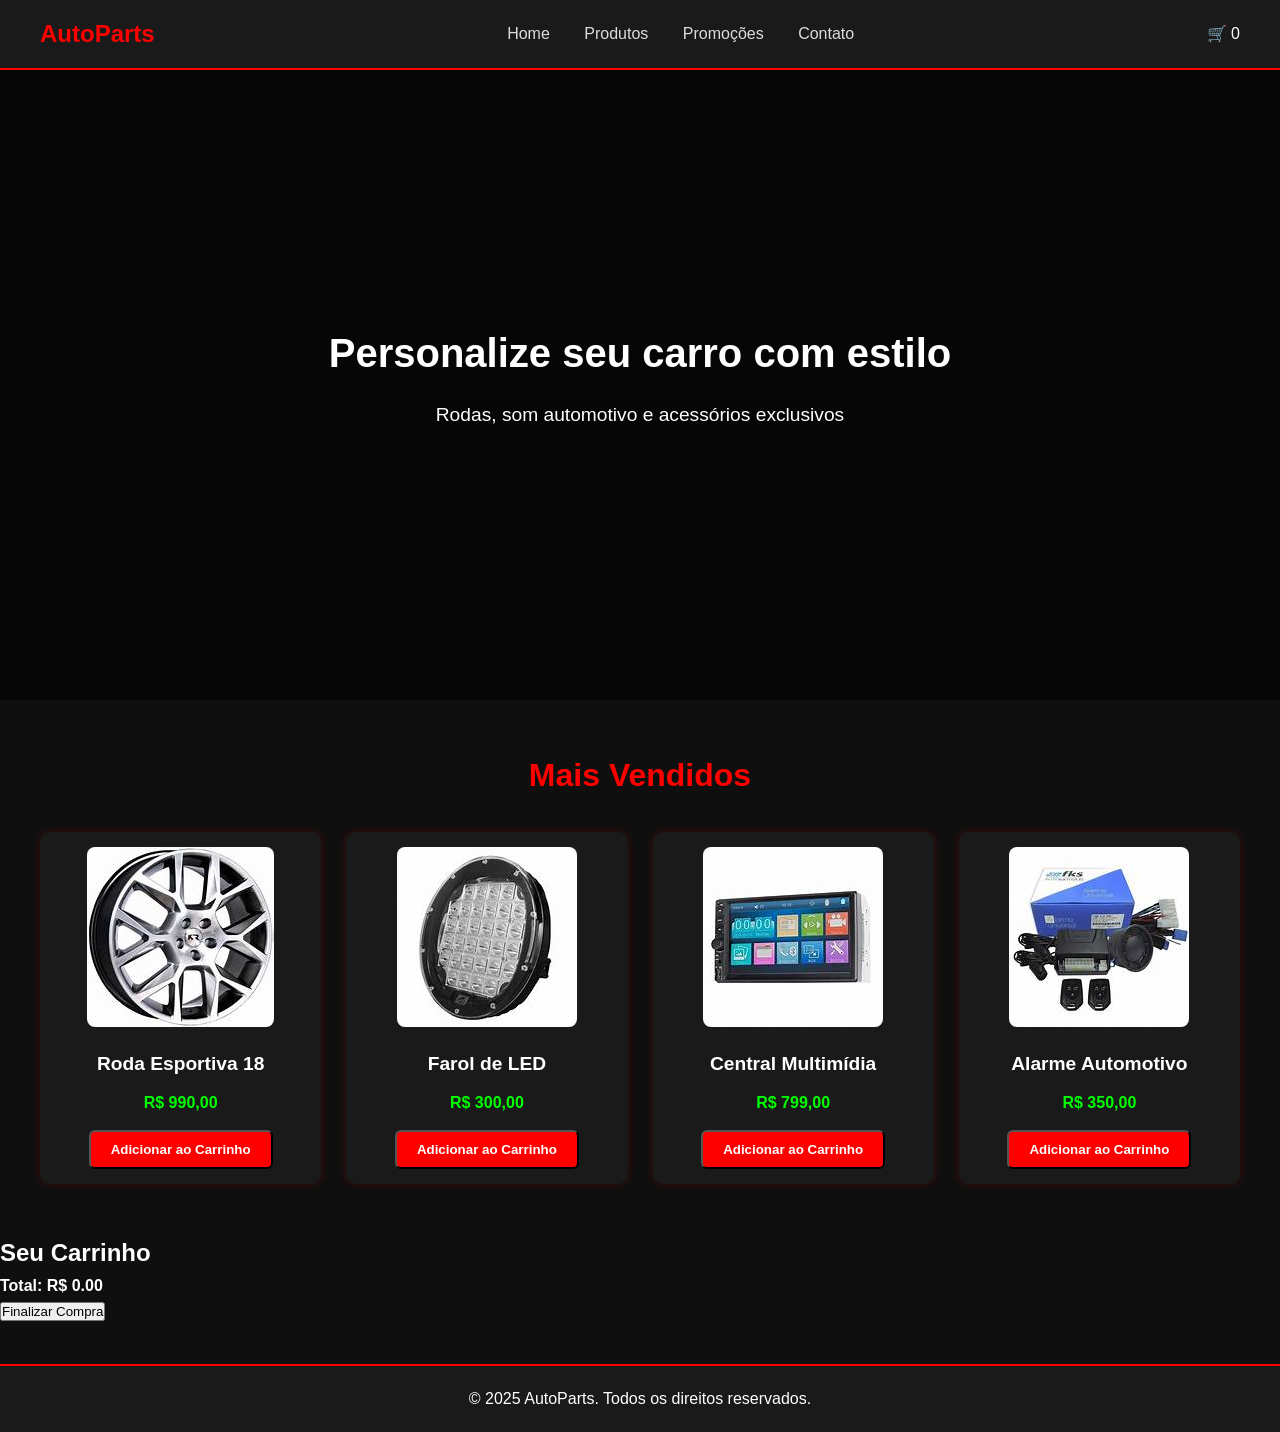
<file: index.html>
<!DOCTYPE html>
<html lang="pt-BR">
<head>
  <meta charset="UTF-8">
  <meta name="viewport" content="width=device-width, initial-scale=1.0">
  <title>Página Inicial</title>
  <link rel="stylesheet" href="menu/estilos/style.css">
  <link rel="shortcut icon" href="menu/imagens/favicon.ico" type="image/x-icon">
</head>
<body>
  <!-- Header -->
  <header class="header">
    <div class="logo">AutoParts</div>
    <nav class="nav">
      <a href="index.html">Home</a>
      <a href="menu/produtos.html">Produtos</a>
      <a href="menu/promoções.html">Promoções</a>
      <a href="menu/contato.html">Contato</a>
    </nav>
    <div class="cart">
      🛒 <span id="cart-count">0</span>
    </div>
  </header>

  <!-- Banner -->
  <section class="banner">
    <h1>Personalize seu carro com estilo</h1>
    <p>Rodas, som automotivo e acessórios exclusivos</p>
  </section>

  <!-- Produtos -->
  <section class="produtos">
    <h2>Mais Vendidos</h2>
    <div class="grid">

    <div class="card" data-name="Roda Esportiva">
        <img src="menu/imagens/Roda Esportiva 18.jpeg">
        <h3>Roda Esportiva 18</h3>
        <p class="preco">R$ 990,00</p>
        <button  class="btn" onclick="addToCart('Roda Esportiva 18', 990)">
          Adicionar ao Carrinho
        </button>
      </div>

    <div class="card" data-name="farol led">
      <img src="menu/imagens/Farol de LED.jpeg" alt="Farol de LED">
      <h3>Farol de LED</h3>
      <p class="preco">R$ 300,00</p>
      <button  class="btn" onclick="addToCart('Farol de LED', 300)">
          Adicionar ao Carrinho
      </button>
    </div>

    <div class="card" data-name="central multimídia">
      <img src="menu/imagens/Central Multimídia.jpeg" alt="Central Multimídia">
      <h3>Central Multimídia</h3>
      <p class="preco">R$ 799,00</p>
      <button  class="btn" onclick="addToCart('Central Multimídia', 799)">
          Adicionar ao Carrinho
      </button>
    </div>

    <div class="card" data-name="alarme automotivo">
      <img src="menu/imagens/Alarme Automotivo.jpeg" alt="Alarme Automotivo">
      <h3>Alarme Automotivo</h3>
      <p class="preco">R$ 350,00</p>
      <button  class="btn" onclick="addToCart('Alarme Automotivo', 350)">
          Adicionar ao Carrinho
      </button>
    </div>
  </section>

  <section class="carrinho">
      <h2>Seu Carrinho</h2>
      <ul id="cart-items"></ul>
      <p><strong>Total: R$ <span id="cart-total">0.00</span></strong></p>
  </section>

  <section class="carrinho">
    <ul id="cart-items"></ul>
    <button id="finalizarCompraBtn">Finalizar Compra</button>
  </section>

    <footer class="footer">
    <p>© 2025 AutoParts. Todos os direitos reservados.</p>
  </footer>

  <script src="script-inicio.js"></script>

</body>
</html>
</file>
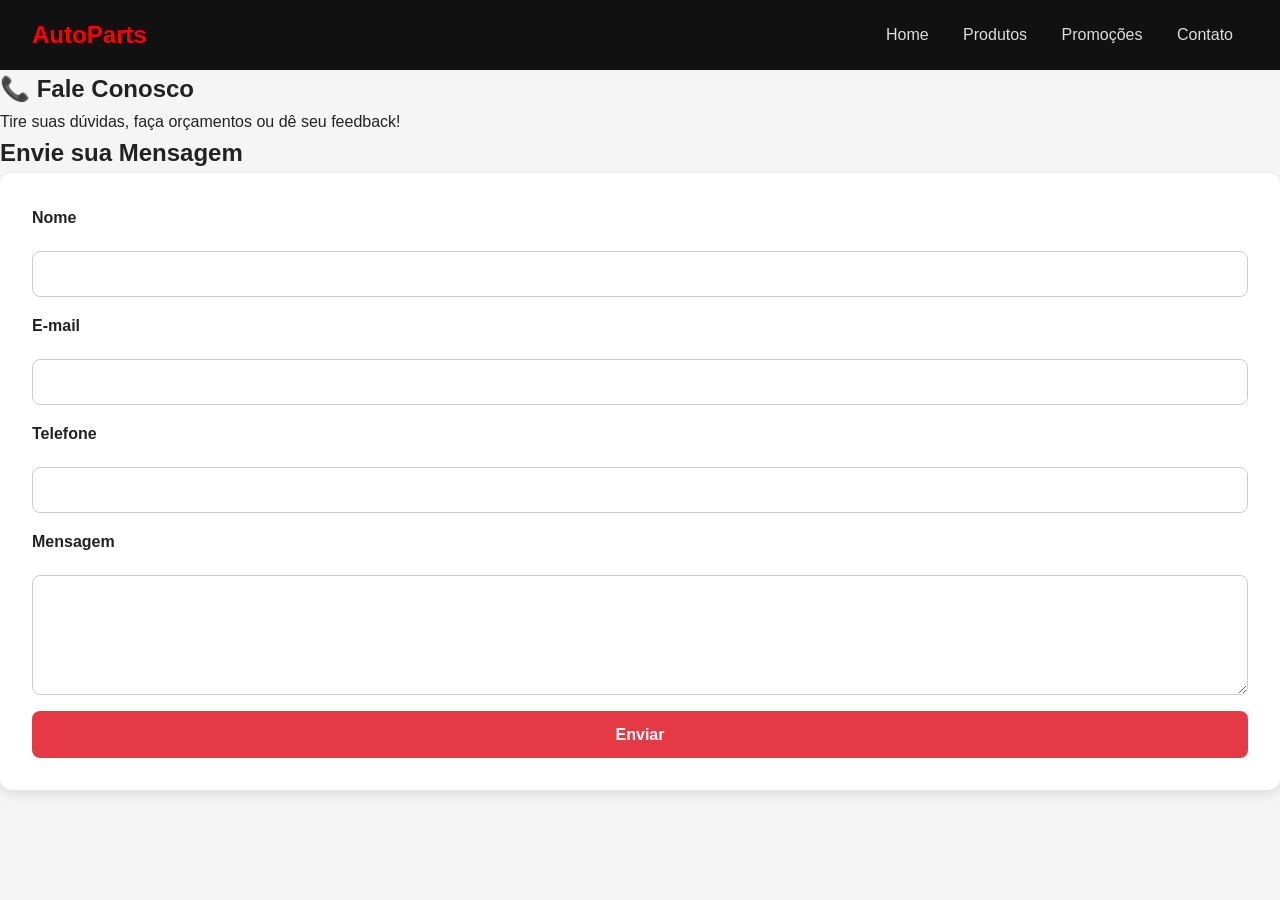
<file: loja/contato.html>
<!DOCTYPE html>
<html lang="pt-BR">
<head>
  <meta charset="UTF-8">
  <meta name="viewport" content="width=device-width, initial-scale=1.0">
  <title>Contato - AutoParts</title>
  <link rel="stylesheet" href="estilos/cont-style.css">
  <link rel="shortcut icon" href="imagens/favicon.ico" type="image/x-icon">
</head>
<body>
  <!-- Header -->
  <header class="header">
    <div class="logo">AutoParts</div>
    <nav class="nav">
      <a href="index.html">Home</a>
      <a href="promoções.html">Produtos</a>
      <a href="promoções.html">Promoções</a>
      <a href="contato.html" class="active">Contato</a>
    </nav>
  </header>

  <!-- Banner -->
  <section class="contact-banner">
    <h1>📞 Fale Conosco</h1>
    <p>Tire suas dúvidas, faça orçamentos ou dê seu feedback!</p>
  </section>

  <!-- Conteúdo principal -->
  <main class="contact-container">
    <!-- Formulário -->
    <section class="contact-form">
      <h2>Envie sua Mensagem</h2>
      <form action="#" method="post">
        <label for="nome">Nome</label>
        <input type="text" id="nome" name="nome" required>

        <label for="email">E-mail</label>
        <input type="email" id="email" name="email" required>

        <label for="telefone">Telefone</label>
        <input type="tel" id="telefone" name="telefone">

        <label for="mensagem">Mensagem</label>
        <textarea id="mensagem" name="mensagem" rows="5" required></textarea>

        <button type="submit" class="btn">Enviar</button>
      </form>
    </section>
  </main>
</body>
</html>
</file>
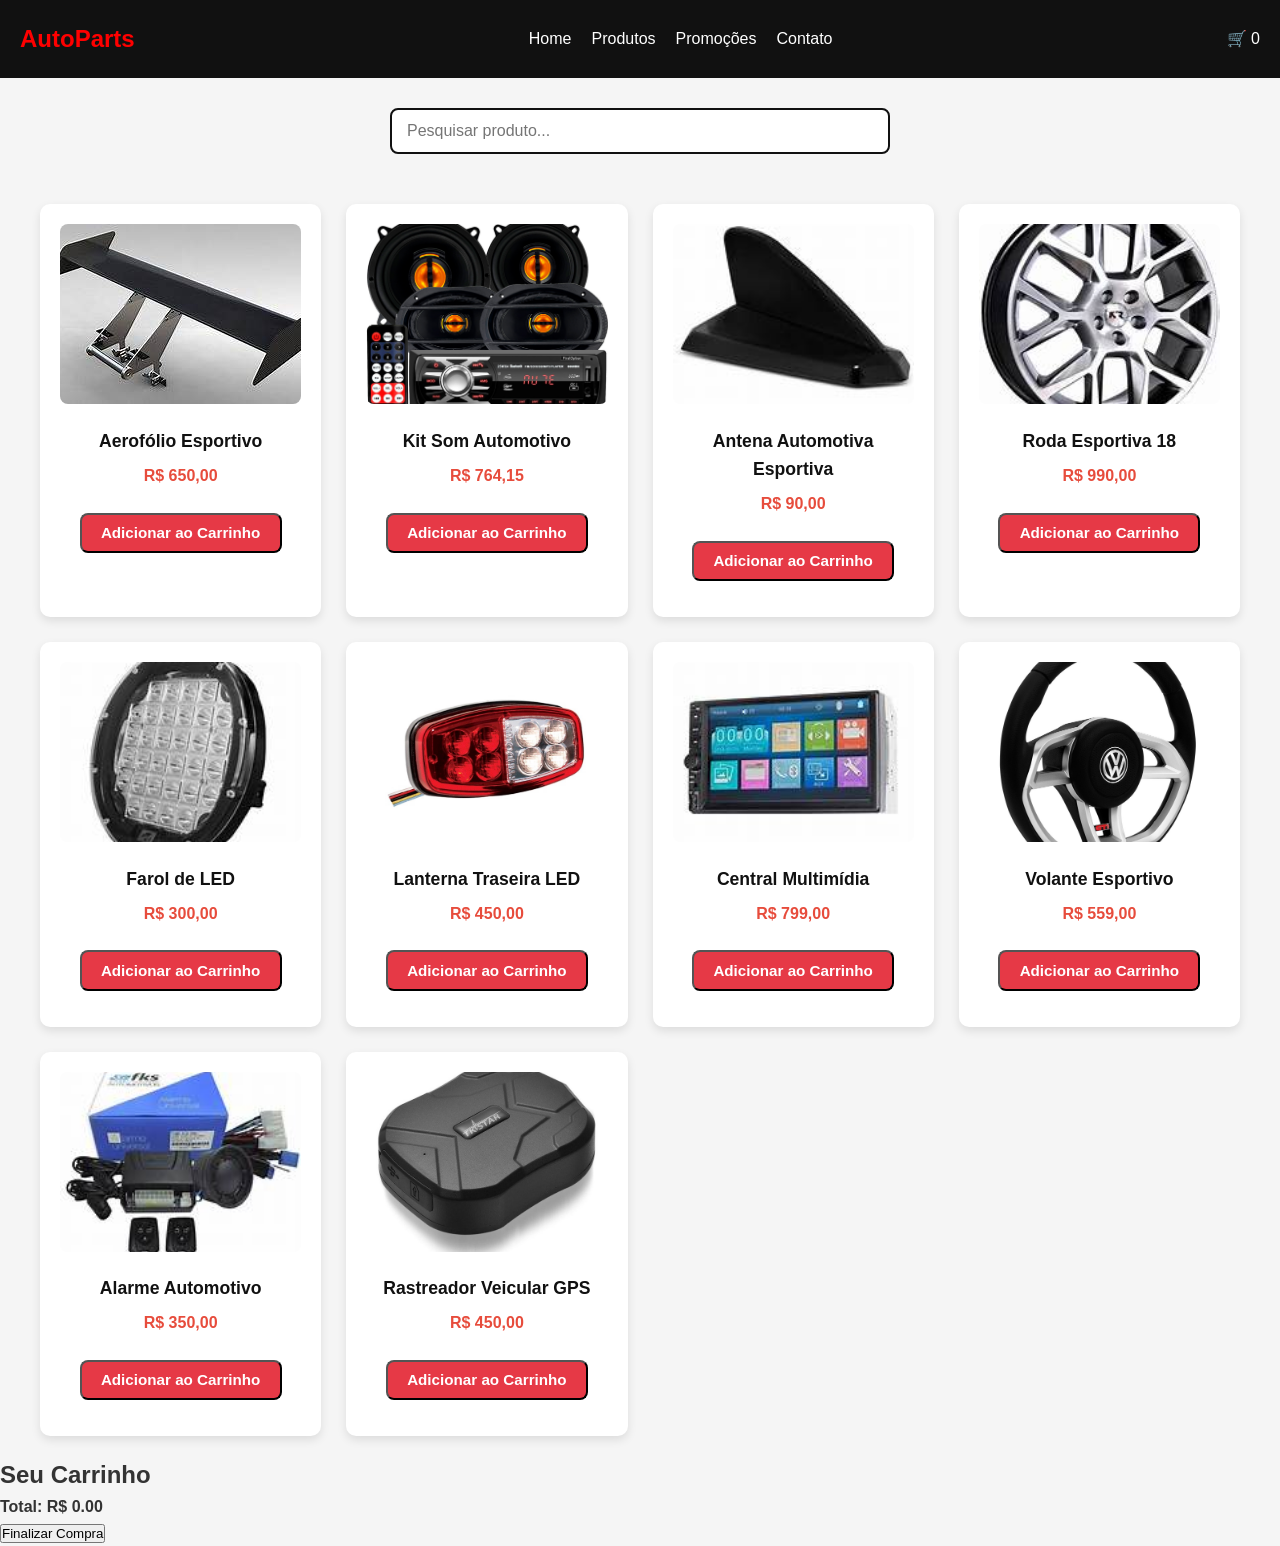
<file: loja/produtos.html>
<!DOCTYPE html>
<html lang="pt-BR">
<head>
  <meta charset="UTF-8">
  <meta name="viewport" content="width=device-width, initial-scale=1.0">
  <title>Promoções - AutoParts</title>
  <link rel="stylesheet" href="estilos/prod-style.css">
  <link rel="shortcut icon" href="imagens/favicon.ico" type="image/x-icon">
</head>
<body>
  <!-- Header -->
  <header class="header">
    <div class="logo">AutoParts</div>
    <nav class="nav">
      <ul>
          <li><a href="index.html">Home</a></li>
          <li><a href="produtos.html">Produtos</a></li>
          <li><a href="promoções.html" class="active">Promoções</a></li>
          <li><a href="contato.html">Contato</a></li>
      </ul>
    </nav>
    <div class="cart">
      🛒 <span id="cart-count">0</span>
    </div>
  </header>

  <!-- ===== BARRA DE PESQUISA ===== -->
  <section class="search-bar">
    <input type="text" id="searchInput" placeholder="Pesquisar produto...">
  </section>

  <!-- ===== PRODUTOS ===== -->
  <section class="produtos">
    <!-- Categoria: Acessórios Externos -->
    <div class="card" data-name="aerofólio esportivo">
      <img src="imagens/aerofolico esportivo.jpeg" alt="Aerofólio Esportivo">
      <h3>Aerofólio Esportivo</h3>
      <p class="preco">R$ 650,00</p>
      <button  class="btn" onclick="addToCart('Aerofólio Esportivo', 650)">
          Adicionar ao Carrinho
    </div>

    <div class="card" data-name="Som Automotivo">
        <img src="imagens/kit de som automatico.jpeg">
        <h3>Kit Som Automotivo</h3>
        <p class="preco">R$ 764,15</p>
        <button  class="btn" onclick="addToCart('Kit Som Automotivo', 764)">
          Adicionar ao Carrinho
        </button>
      </div>

    <div class="card" data-name="antena esportiva">
      <img src="imagens/Antena Automotiva Esportiva.jpeg" alt="Antena Esportiva">
      <h3>Antena Automotiva Esportiva</h3>
      <p class="preco">R$ 90,00</p>
      <button  class="btn" onclick="addToCart('Antena Automotiva Esportiva', 90)">
          Adicionar ao Carrinho
      </button>
    </div>

    <div class="card" data-name="Roda Esportiva">
        <img src="imagens/Roda Esportiva 18.jpeg">
        <h3>Roda Esportiva 18</h3>
        <p class="preco">R$ 990,00</p>
        <button  class="btn" onclick="addToCart('Roda Esportiva 18', 990)">
          Adicionar ao Carrinho
        </button>
      </div>

    <!-- Categoria: Iluminação -->
    <div class="card" data-name="farol led">
      <img src="imagens/Farol de LED.jpeg" alt="Farol de LED">
      <h3>Farol de LED</h3>
      <p class="preco">R$ 300,00</p>
      <button  class="btn" onclick="addToCart('Farol de LED', 300)">
          Adicionar ao Carrinho
      </button>
    </div>

    <div class="card" data-name="lanterna traseira led">
      <img src="imagens/Lanterna Traseira LED.jpg" alt="Lanterna Traseira LED">
      <h3>Lanterna Traseira LED</h3>
      <p class="preco">R$ 450,00</p>
      <button  class="btn" onclick="addToCart('Lanterna Traseira LED', 450)">
          Adicionar ao Carrinho
      </button>
    </div>

    <!-- Categoria: Som & Multimídia -->
    <div class="card" data-name="central multimídia">
      <img src="imagens/Central Multimídia.jpeg" alt="Central Multimídia">
      <h3>Central Multimídia</h3>
      <p class="preco">R$ 799,00</p>
      <button  class="btn" onclick="addToCart('Central Multimídia', 799)">
          Adicionar ao Carrinho
      </button>
    </div>

    <div class="card" data-name="Volante Esportivo">
        <img src="imagens/Volante Esportivo.jpg">
        <h3>Volante Esportivo</h3>
         <p class="preco">R$ 559,00</p>
        <button  class="btn" onclick="addToCart('Volante Esportivo', 559)">
          Adicionar ao Carrinho
        </button>
      </div>

    <!-- Categoria: Segurança -->
    <div class="card" data-name="alarme automotivo">
      <img src="imagens/Alarme Automotivo.jpeg" alt="Alarme Automotivo">
      <h3>Alarme Automotivo</h3>
      <p class="preco">R$ 350,00</p>
      <button  class="btn" onclick="addToCart('Alarme Automotivo', 350)">
          Adicionar ao Carrinho
      </button>
    </div>

    <div class="card" data-name="rastreador gps">
      <img src="imagens/Rastreador Veicular GPS.jpg" alt="Rastreador GPS">
      <h3>Rastreador Veicular GPS</h3>
      <p class="preco">R$ 450,00</p>
      <button  class="btn" onclick="addToCart('Rastreador Veicular GPS', 450)">
          Adicionar ao Carrinho
      </button>
    </div>
  </section>

   <section class="carrinho">
      <h2>Seu Carrinho</h2>
      <ul id="cart-items"></ul>
      <p><strong>Total: R$ <span id="cart-total">0.00</span></strong></p>
  </section>

  <section class="carrinho">
    <ul id="cart-items"></ul>
    <button id="finalizarCompraBtn">Finalizar Compra</button>
  </section>

  <!-- ===== SCRIPT DE PESQUISA ===== -->
  
  <script src="script-prod.js"></script>
</body>
</html>
</file>
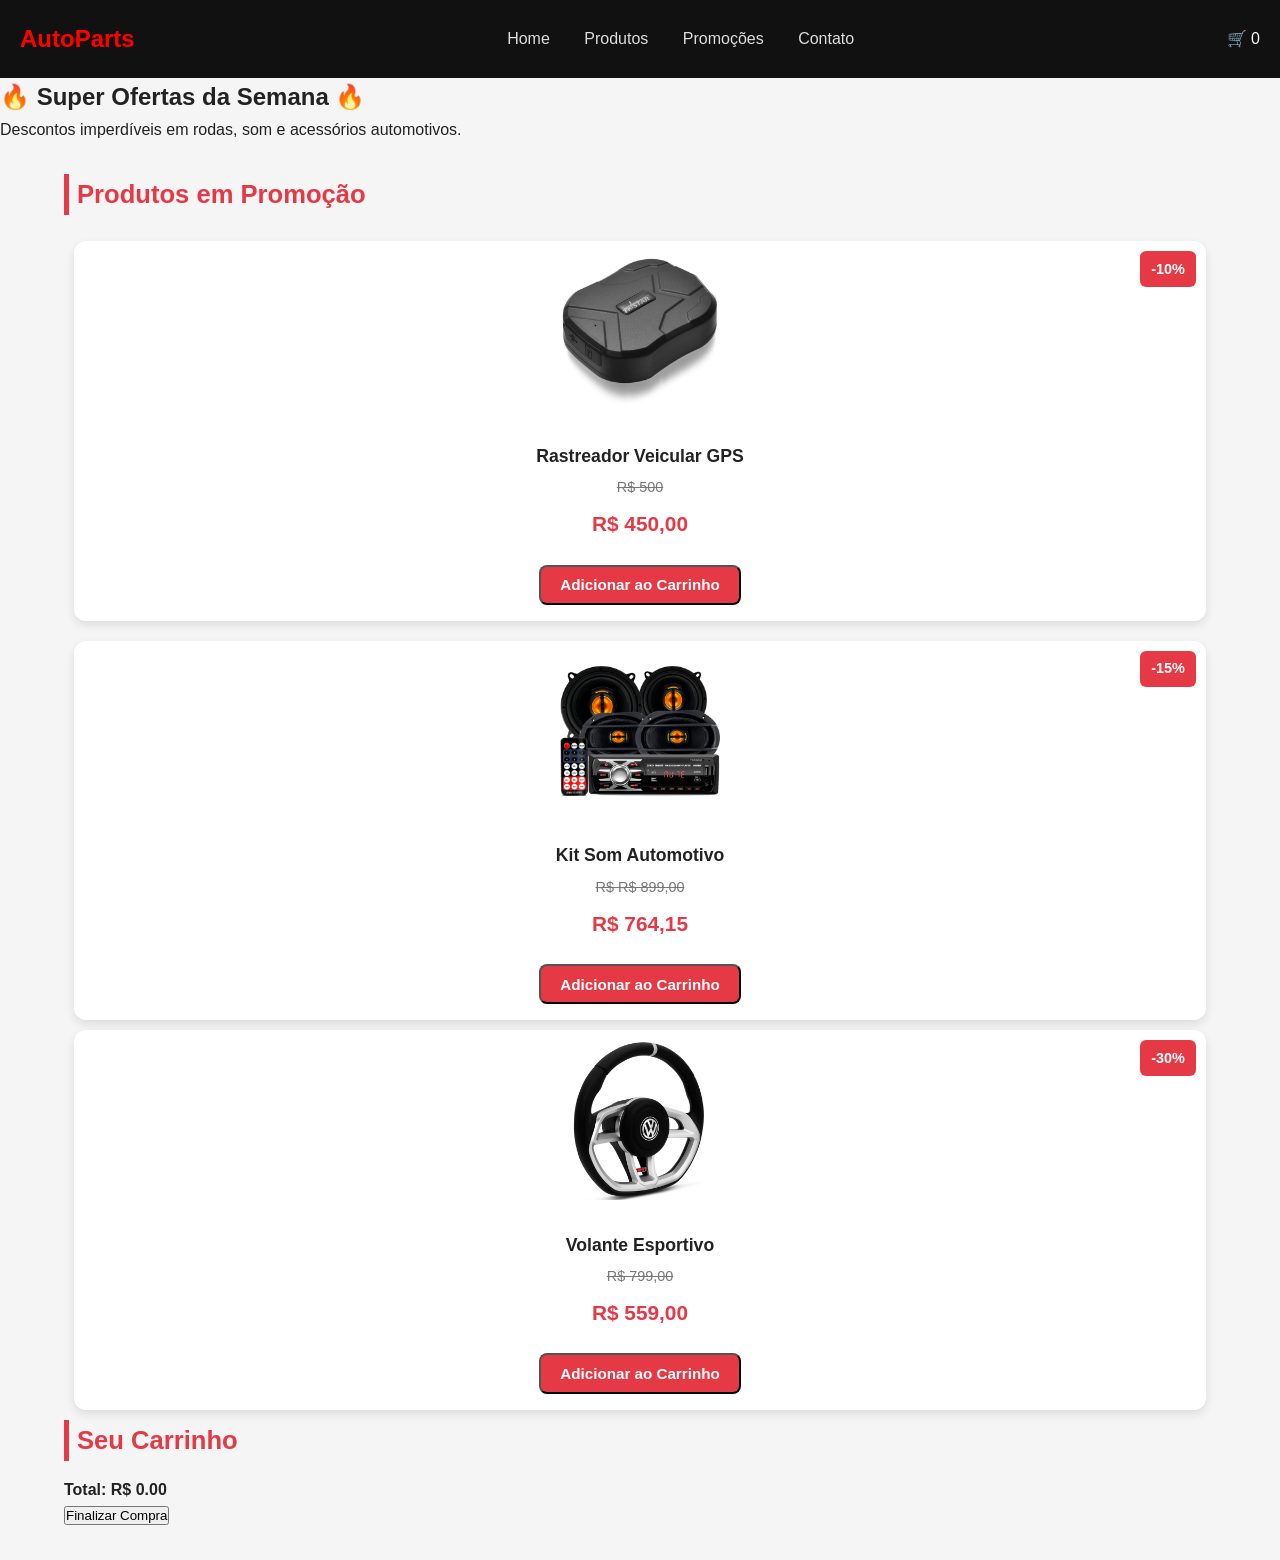
<file: loja/promoções.html>
<!DOCTYPE html>
<html lang="pt-BR">
<head>
  <meta charset="UTF-8">
  <meta name="viewport" content="width=device-width, initial-scale=1.0">
  <title>Promoções - AutoParts</title>
  <link rel="stylesheet" href="estilos/promo-style.css">
  <link rel="shortcut icon" href="imagens/favicon.ico" type="image/x-icon">
</head>
<body>
  <!-- Header -->
  <header class="header">
    <div class="logo">AutoParts</div>
    <nav class="nav">
        <a href="index.html">Home</a>
        <a href="produtos.html">Produtos</a>
        <a href="promoções.html" class="active">Promoções</a>
        <a href="contato.html">Contato</a>
    </nav>
     <div class="cart">
      🛒 <span id="cart-count">0</span>
    </div>
  </header>

  <!-- Banner de Promoções -->
  <section class="promo-banner">
    <h1>🔥 Super Ofertas da Semana 🔥</h1>
    <p>Descontos imperdíveis em rodas, som e acessórios automotivos.</p>
  </section>

  <!-- Lista de Promoções -->
  <main class="promocoes">
    <h2>Produtos em Promoção</h2>
    <div class="grid">

      <div class="card" data-name="rastreador gps">
         <span class="desconto">-10%</span>
      <img src="imagens/Rastreador Veicular GPS.jpg" alt="Rastreador GPS">
      <h3>Rastreador Veicular GPS</h3>
      <p class="preco-antigo">R$ 500</p>
      <p class="preco">R$ 450,00</p>
      <button  class="btn" onclick="addToCart('Rastreador Veicular GPS', 450)">
          Adicionar ao Carrinho
      </button>
    </div>
      </div>

      <div class="card">
        <span class="desconto">-15%</span>
        <img src="imagens/kit de som automatico.jpeg" alt="Kit Som Automotivo">
        <h3>Kit Som Automotivo</h3>
        <p class="preco-antigo">R$ R$ 899,00</p>
        <p class="preco">R$ 764,15</p>
        <button  class="btn" onclick="addToCart('Kit Som Automotivo', 764,15)">
          Adicionar ao Carrinho
        </button>
      </div>

      <div class="card">
        <span class="desconto">-30%</span>
        <img src="imagens/Volante Esportivo.jpg">
        <h3>Volante Esportivo</h3>
        <p class="preco-antigo">R$ 799,00</p>
        <p class="preco">R$ 559,00</p>
        <button  class="btn" onclick="addToCart('Volante Esportivo', 559)">
          Adicionar ao Carrinho
        </button>
      </div>
    </div>
    <section class="carrinho">
      <h2>Seu Carrinho</h2>
      <ul id="cart-items"></ul>
      <p><strong>Total: R$ <span id="cart-total">0.00</span></strong></p>
  </section>

  <section class="carrinho">
    <ul id="cart-items"></ul>
    <button id="finalizarCompraBtn">Finalizar Compra</button>
  </section>
  </main>

    <script src="script-promo.js"></script>
</body>
</html>
</file>
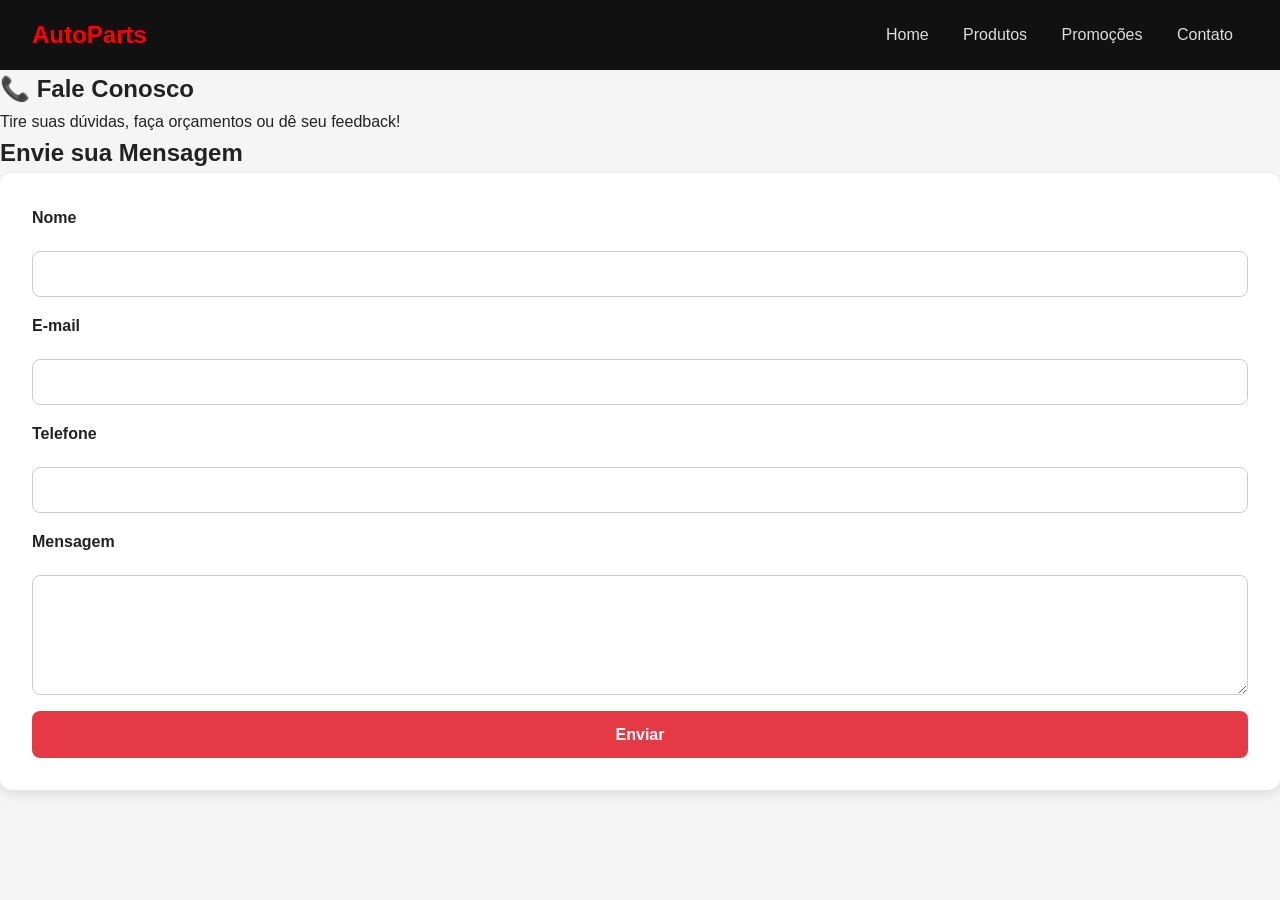
<file: menu/contato.html>
<!DOCTYPE html>
<html lang="pt-BR">
<head>
  <meta charset="UTF-8">
  <meta name="viewport" content="width=device-width, initial-scale=1.0">
  <title>Contato - AutoParts</title>
  <link rel="stylesheet" href="estilos/cont-style.css">
  <link rel="shortcut icon" href="imagens/favicon.ico" type="image/x-icon">
</head>
<body>
  <!-- Header -->
  <header class="header">
    <div class="logo">AutoParts</div>
    <nav class="nav">
      <a href="../index.html">Home</a>
      <a href="produtos.html">Produtos</a>
      <a href="promoções.html">Promoções</a>
      <a href="contato.html" class="active">Contato</a>
    </nav>
  </header>

  <!-- Banner -->
  <section class="contact-banner">
    <h1>📞 Fale Conosco</h1>
    <p>Tire suas dúvidas, faça orçamentos ou dê seu feedback!</p>
  </section>

  <!-- Conteúdo principal -->
  <main class="contact-container">
    <!-- Formulário -->
    <section class="contact-form">
      <h2>Envie sua Mensagem</h2>
      <form action="#" method="post">
        <label for="nome">Nome</label>
        <input type="text" id="nome" name="nome" required>

        <label for="email">E-mail</label>
        <input type="email" id="email" name="email" required>

        <label for="telefone">Telefone</label>
        <input type="tel" id="telefone" name="telefone">

        <label for="mensagem">Mensagem</label>
        <textarea id="mensagem" name="mensagem" rows="5" required></textarea>

        <button type="submit" class="btn">Enviar</button>
      </form>
    </section>
  </main>
</body>
</html>
</file>
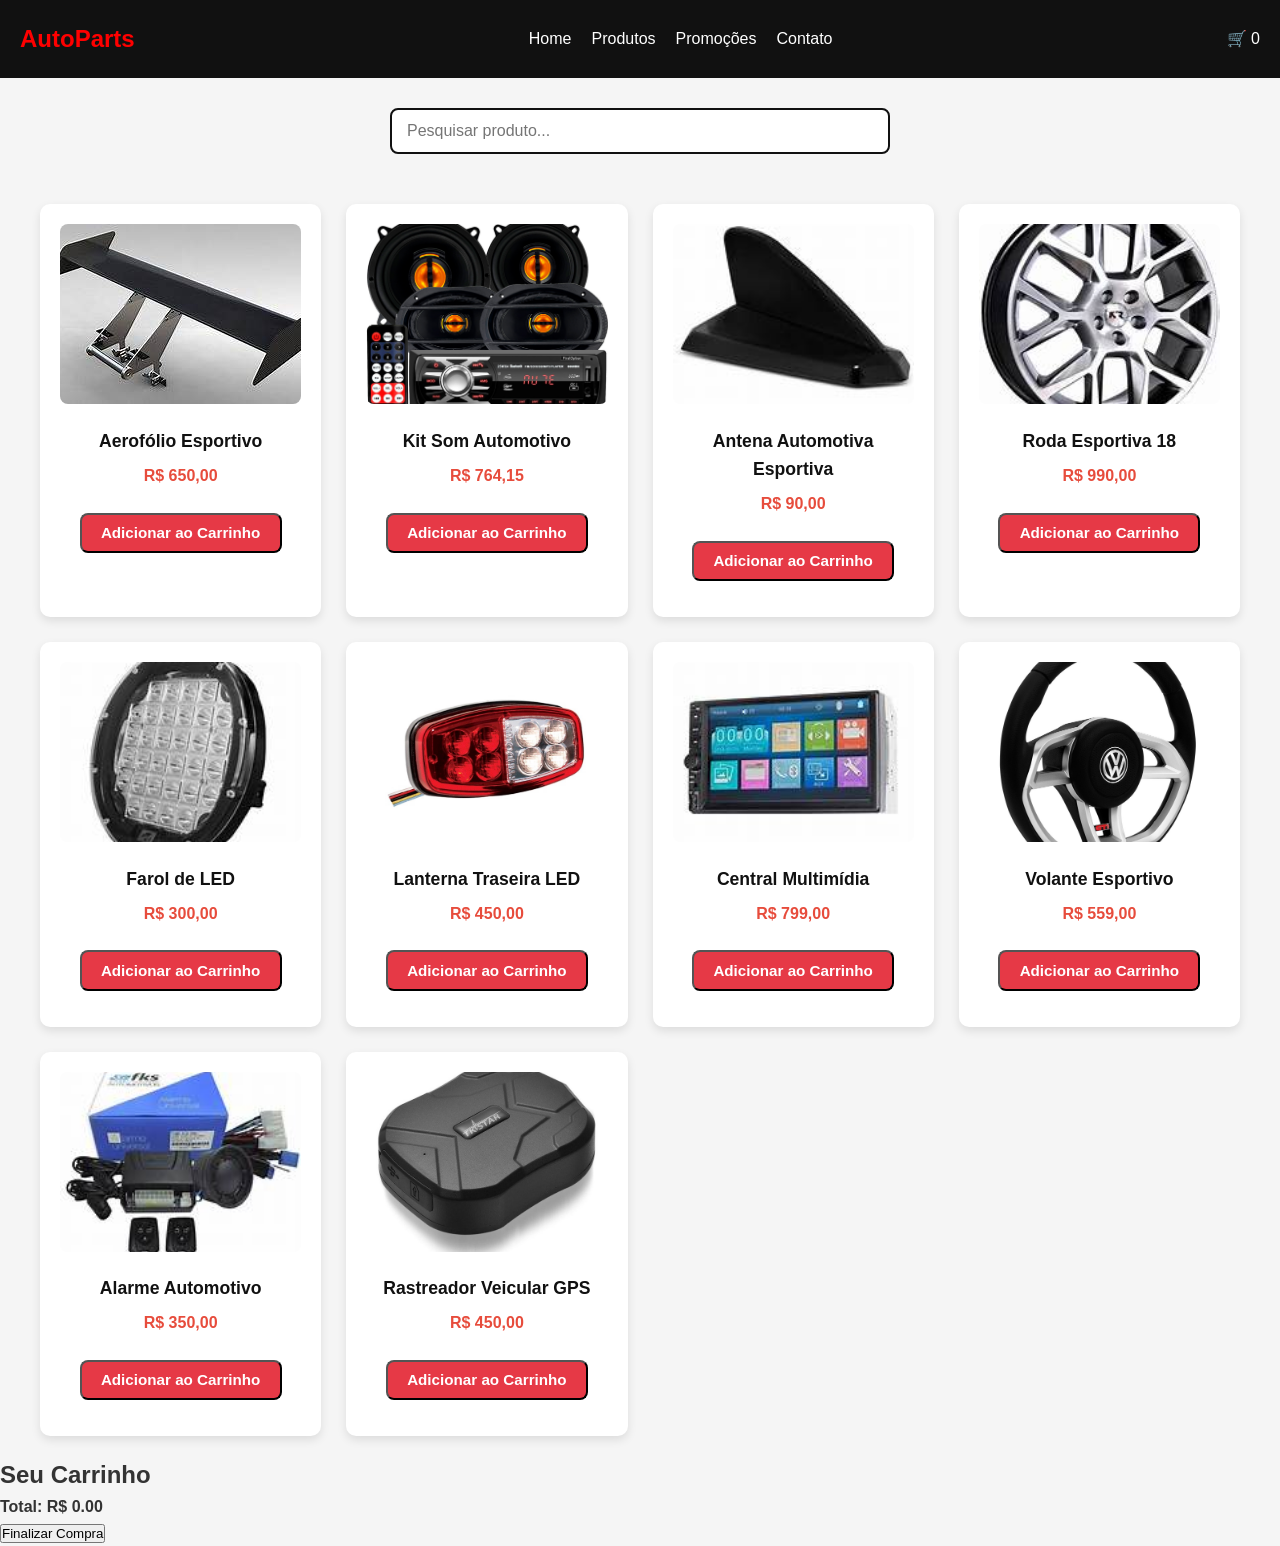
<file: menu/produtos.html>
<!DOCTYPE html>
<html lang="pt-BR">
<head>
  <meta charset="UTF-8">
  <meta name="viewport" content="width=device-width, initial-scale=1.0">
  <title>Promoções - AutoParts</title>
  <link rel="stylesheet" href="estilos/prod-style.css">
  <link rel="shortcut icon" href="imagens/favicon.ico" type="image/x-icon">
</head>
<body>
  <!-- Header -->
  <header class="header">
    <div class="logo">AutoParts</div>
    <nav class="nav">
      <ul>
          <li><a href="index.html">Home</a></li>
          <li><a href="produtos.html" class="active">Produtos</a></li>
          <li><a href="promoções.html">Promoções</a></li>
          <li><a href="contato.html">Contato</a></li>
      </ul>
    </nav>
    <div class="cart">
      🛒 <span id="cart-count">0</span>
    </div>
  </header>

  <!-- ===== BARRA DE PESQUISA ===== -->
  <section class="search-bar">
    <input type="text" id="searchInput" placeholder="Pesquisar produto...">
  </section>

  <!-- ===== PRODUTOS ===== -->
  <section class="produtos">
    <!-- Categoria: Acessórios Externos -->
    <div class="card" data-name="aerofólio esportivo">
      <img src="imagens/aerofolico esportivo.jpeg" alt="Aerofólio Esportivo">
      <h3>Aerofólio Esportivo</h3>
      <p class="preco">R$ 650,00</p>
      <button  class="btn" onclick="addToCart('Aerofólio Esportivo', 650)">
          Adicionar ao Carrinho
    </div>

    <div class="card" data-name="Som Automotivo">
        <img src="imagens/kit de som automatico.jpeg">
        <h3>Kit Som Automotivo</h3>
        <p class="preco">R$ 764,15</p>
        <button  class="btn" onclick="addToCart('Kit Som Automotivo', 764)">
          Adicionar ao Carrinho
        </button>
      </div>

    <div class="card" data-name="antena esportiva">
      <img src="imagens/Antena Automotiva Esportiva.jpeg" alt="Antena Esportiva">
      <h3>Antena Automotiva Esportiva</h3>
      <p class="preco">R$ 90,00</p>
      <button  class="btn" onclick="addToCart('Antena Automotiva Esportiva', 90)">
          Adicionar ao Carrinho
      </button>
    </div>

    <div class="card" data-name="Roda Esportiva">
        <img src="imagens/Roda Esportiva 18.jpeg">
        <h3>Roda Esportiva 18</h3>
        <p class="preco">R$ 990,00</p>
        <button  class="btn" onclick="addToCart('Roda Esportiva 18', 990)">
          Adicionar ao Carrinho
        </button>
      </div>

    <!-- Categoria: Iluminação -->
    <div class="card" data-name="farol led">
      <img src="imagens/Farol de LED.jpeg" alt="Farol de LED">
      <h3>Farol de LED</h3>
      <p class="preco">R$ 300,00</p>
      <button  class="btn" onclick="addToCart('Farol de LED', 300)">
          Adicionar ao Carrinho
      </button>
    </div>

    <div class="card" data-name="lanterna traseira led">
      <img src="imagens/Lanterna Traseira LED.jpg" alt="Lanterna Traseira LED">
      <h3>Lanterna Traseira LED</h3>
      <p class="preco">R$ 450,00</p>
      <button  class="btn" onclick="addToCart('Lanterna Traseira LED', 450)">
          Adicionar ao Carrinho
      </button>
    </div>

    <!-- Categoria: Som & Multimídia -->
    <div class="card" data-name="central multimídia">
      <img src="imagens/Central Multimídia.jpeg" alt="Central Multimídia">
      <h3>Central Multimídia</h3>
      <p class="preco">R$ 799,00</p>
      <button  class="btn" onclick="addToCart('Central Multimídia', 799)">
          Adicionar ao Carrinho
      </button>
    </div>

    <div class="card" data-name="Volante Esportivo">
        <img src="imagens/Volante Esportivo.jpg">
        <h3>Volante Esportivo</h3>
         <p class="preco">R$ 559,00</p>
        <button  class="btn" onclick="addToCart('Volante Esportivo', 559)">
          Adicionar ao Carrinho
        </button>
      </div>

    <!-- Categoria: Segurança -->
    <div class="card" data-name="alarme automotivo">
      <img src="imagens/Alarme Automotivo.jpeg" alt="Alarme Automotivo">
      <h3>Alarme Automotivo</h3>
      <p class="preco">R$ 350,00</p>
      <button  class="btn" onclick="addToCart('Alarme Automotivo', 350)">
          Adicionar ao Carrinho
      </button>
    </div>

    <div class="card" data-name="rastreador gps">
      <img src="imagens/Rastreador Veicular GPS.jpg" alt="Rastreador GPS">
      <h3>Rastreador Veicular GPS</h3>
      <p class="preco">R$ 450,00</p>
      <button  class="btn" onclick="addToCart('Rastreador Veicular GPS', 450)">
          Adicionar ao Carrinho
      </button>
    </div>
  </section>

   <section class="carrinho">
      <h2>Seu Carrinho</h2>
      <ul id="cart-items"></ul>
      <p><strong>Total: R$ <span id="cart-total">0.00</span></strong></p>
  </section>

  <section class="carrinho">
    <ul id="cart-items"></ul>
    <button id="finalizarCompraBtn">Finalizar Compra</button>
  </section>

  <!-- ===== SCRIPT DE PESQUISA ===== -->
  
  <script src="funcionamento/script-prod.js"></script>
</body>
</html>
</file>
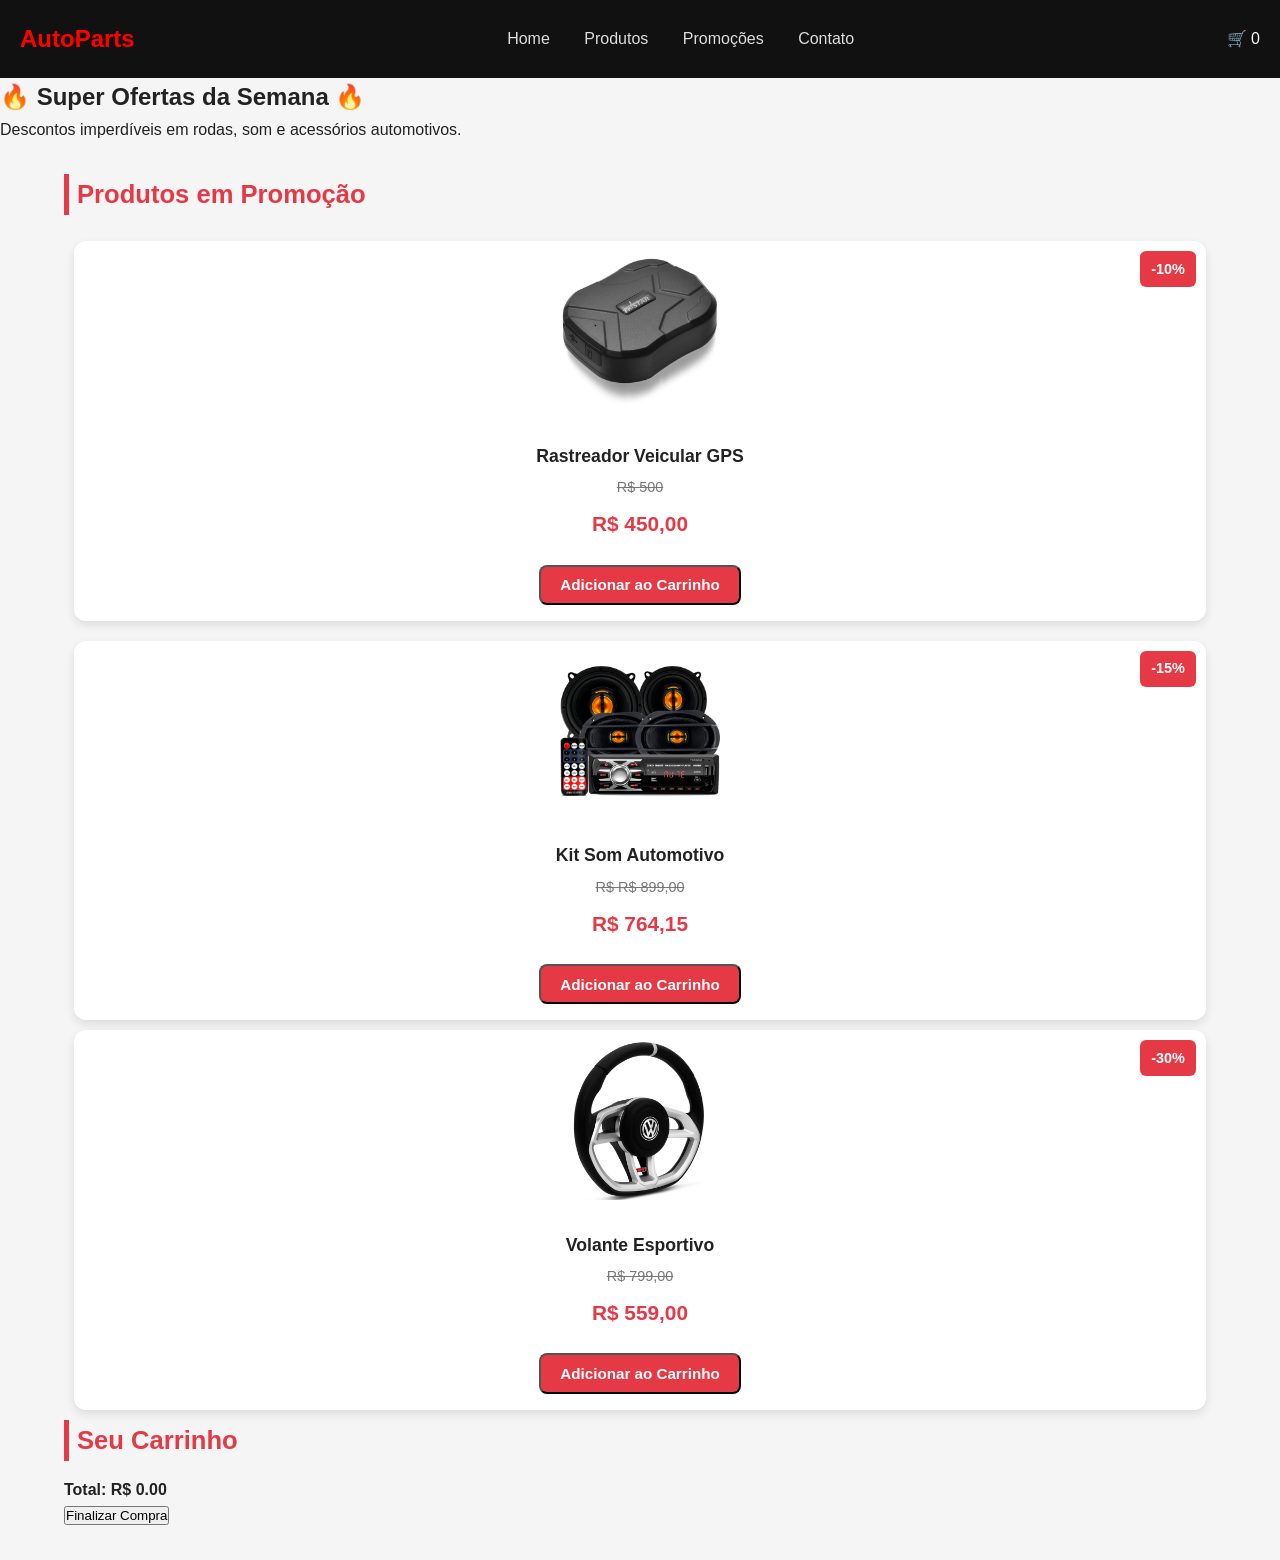
<file: menu/promoções.html>
<!DOCTYPE html>
<html lang="pt-BR">
<head>
  <meta charset="UTF-8">
  <meta name="viewport" content="width=device-width, initial-scale=1.0">
  <title>Promoções - AutoParts</title>
  <link rel="stylesheet" href="estilos/promo-style.css">
  <link rel="shortcut icon" href="imagens/favicon.ico" type="image/x-icon">
</head>
<body>
  <!-- Header -->
  <header class="header">
    <div class="logo">AutoParts</div>
    <nav class="nav">
        <a href="../index.html">Home</a>
        <a href="produtos.html">Produtos</a>
        <a href="promoções.html" class="active">Promoções</a>
        <a href="contato.html">Contato</a>
    </nav>
     <div class="cart">
      🛒 <span id="cart-count">0</span>
    </div>
  </header>

  <!-- Banner de Promoções -->
  <section class="promo-banner">
    <h1>🔥 Super Ofertas da Semana 🔥</h1>
    <p>Descontos imperdíveis em rodas, som e acessórios automotivos.</p>
  </section>

  <!-- Lista de Promoções -->
  <main class="promocoes">
    <h2>Produtos em Promoção</h2>
    <div class="grid">

      <div class="card" data-name="rastreador gps">
         <span class="desconto">-10%</span>
      <img src="imagens/Rastreador Veicular GPS.jpg" alt="Rastreador GPS">
      <h3>Rastreador Veicular GPS</h3>
      <p class="preco-antigo">R$ 500</p>
      <p class="preco">R$ 450,00</p>
      <button  class="btn" onclick="addToCart('Rastreador Veicular GPS', 450)">
          Adicionar ao Carrinho
      </button>
    </div>
      </div>

      <div class="card">
        <span class="desconto">-15%</span>
        <img src="imagens/kit de som automatico.jpeg" alt="Kit Som Automotivo">
        <h3>Kit Som Automotivo</h3>
        <p class="preco-antigo">R$ R$ 899,00</p>
        <p class="preco">R$ 764,15</p>
        <button  class="btn" onclick="addToCart('Kit Som Automotivo', 764,15)">
          Adicionar ao Carrinho
        </button>
      </div>

      <div class="card">
        <span class="desconto">-30%</span>
        <img src="imagens/Volante Esportivo.jpg">
        <h3>Volante Esportivo</h3>
        <p class="preco-antigo">R$ 799,00</p>
        <p class="preco">R$ 559,00</p>
        <button  class="btn" onclick="addToCart('Volante Esportivo', 559)">
          Adicionar ao Carrinho
        </button>
      </div>
    </div>
    <section class="carrinho">
      <h2>Seu Carrinho</h2>
      <ul id="cart-items"></ul>
      <p><strong>Total: R$ <span id="cart-total">0.00</span></strong></p>
  </section>

  <section class="carrinho">
    <ul id="cart-items"></ul>
    <button id="finalizarCompraBtn">Finalizar Compra</button>
  </section>
  </main>

    <script src="funcionamento/script-promo.js"></script>
</body>
</html>
</file>
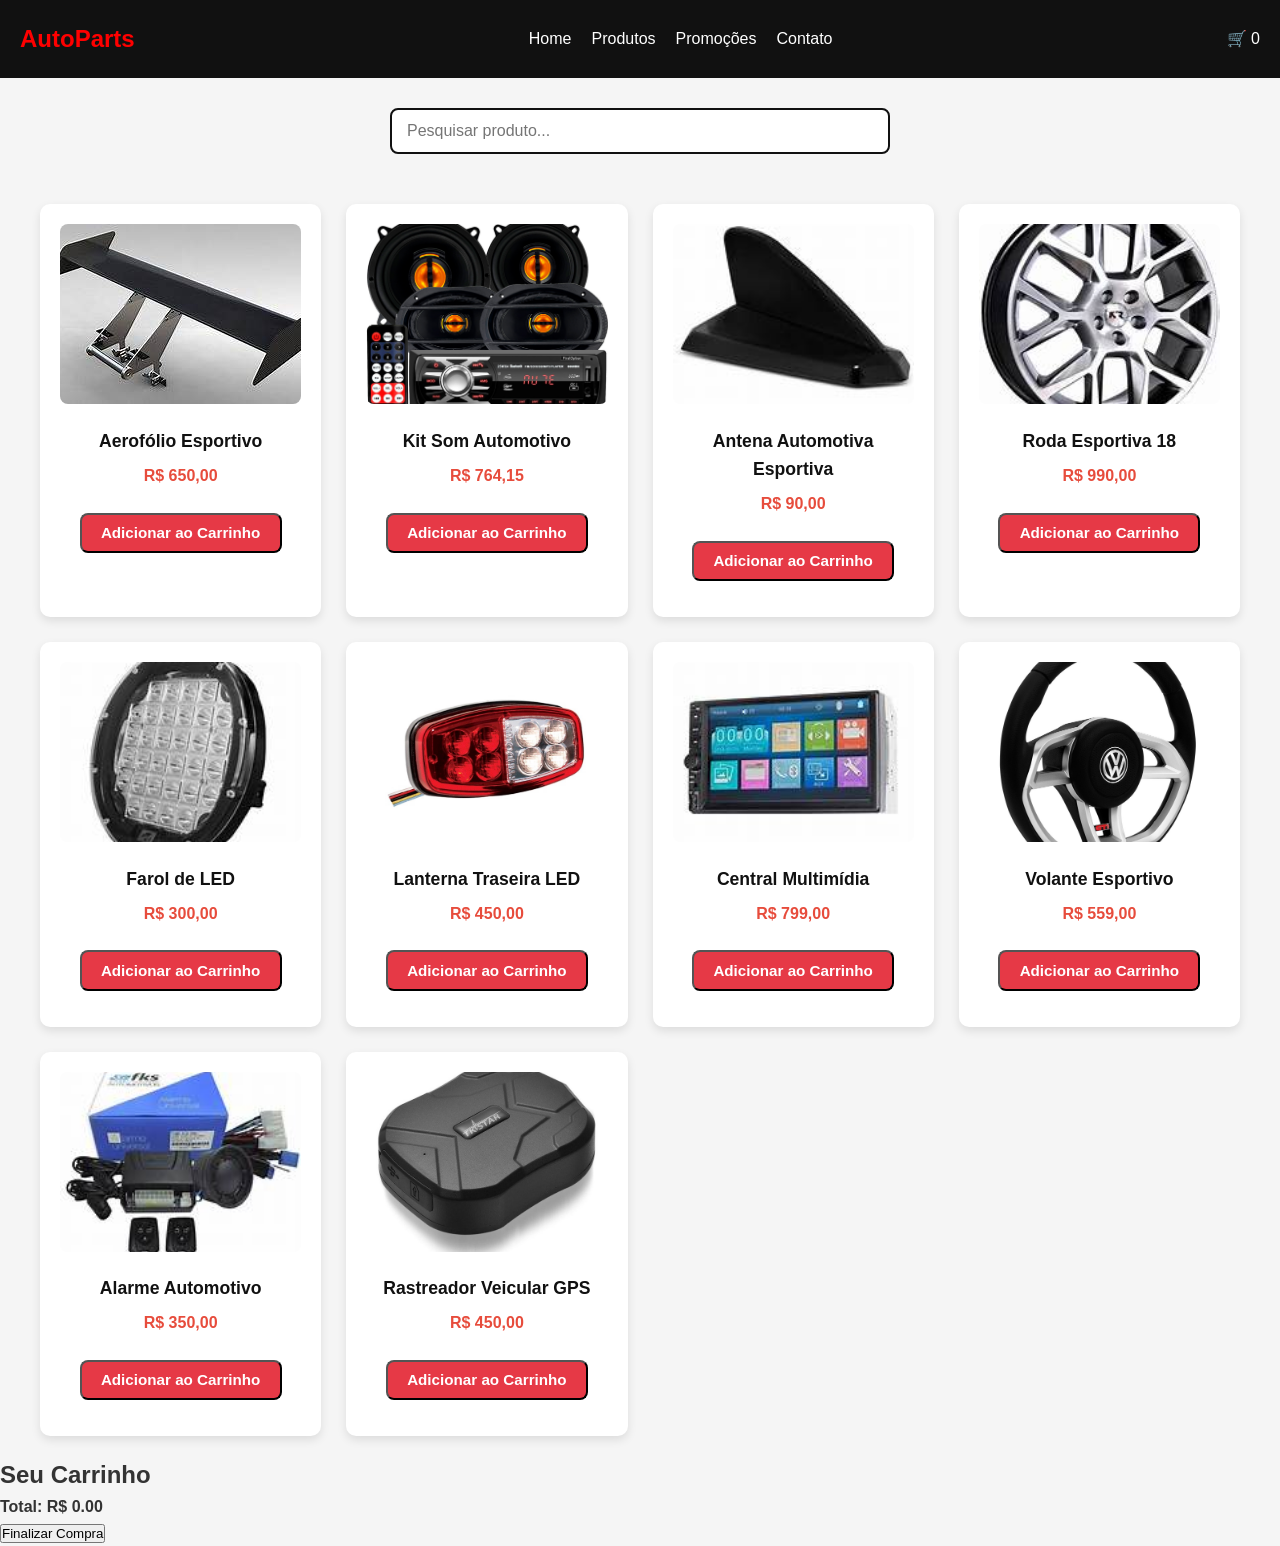
<file: loja/menu/produtos.html>
<!DOCTYPE html>
<html lang="pt-BR">
<head>
  <meta charset="UTF-8">
  <meta name="viewport" content="width=device-width, initial-scale=1.0">
  <title>Promoções - AutoParts</title>
  <link rel="stylesheet" href="estilos/prod-style.css">
  <link rel="shortcut icon" href="imagens/favicon.ico" type="image/x-icon">
</head>
<body>
  <!-- Header -->
  <header class="header">
    <div class="logo">AutoParts</div>
    <nav class="nav">
      <ul>
          <li><a href="../index.html">Home</a></li>
          <li><a href="produtos.html" class="active">Produtos</a></li>
          <li><a href="promoções.html">Promoções</a></li>
          <li><a href="contato.html">Contato</a></li>
      </ul>
    </nav>
    <div class="cart">
      🛒 <span id="cart-count">0</span>
    </div>
  </header>

  <!-- ===== BARRA DE PESQUISA ===== -->
  <section class="search-bar">
    <input type="text" id="searchInput" placeholder="Pesquisar produto...">
  </section>

  <!-- ===== PRODUTOS ===== -->
  <section class="produtos">
    <!-- Categoria: Acessórios Externos -->
    <div class="card" data-name="aerofólio esportivo">
      <img src="imagens/aerofolico esportivo.jpeg" alt="Aerofólio Esportivo">
      <h3>Aerofólio Esportivo</h3>
      <p class="preco">R$ 650,00</p>
      <button  class="btn" onclick="addToCart('Aerofólio Esportivo', 650)">
          Adicionar ao Carrinho
    </div>

    <div class="card" data-name="Som Automotivo">
        <img src="imagens/kit de som automatico.jpeg">
        <h3>Kit Som Automotivo</h3>
        <p class="preco">R$ 764,15</p>
        <button  class="btn" onclick="addToCart('Kit Som Automotivo', 764)">
          Adicionar ao Carrinho
        </button>
      </div>

    <div class="card" data-name="antena esportiva">
      <img src="imagens/Antena Automotiva Esportiva.jpeg" alt="Antena Esportiva">
      <h3>Antena Automotiva Esportiva</h3>
      <p class="preco">R$ 90,00</p>
      <button  class="btn" onclick="addToCart('Antena Automotiva Esportiva', 90)">
          Adicionar ao Carrinho
      </button>
    </div>

    <div class="card" data-name="Roda Esportiva">
        <img src="imagens/Roda Esportiva 18.jpeg">
        <h3>Roda Esportiva 18</h3>
        <p class="preco">R$ 990,00</p>
        <button  class="btn" onclick="addToCart('Roda Esportiva 18', 990)">
          Adicionar ao Carrinho
        </button>
      </div>

    <!-- Categoria: Iluminação -->
    <div class="card" data-name="farol led">
      <img src="imagens/Farol de LED.jpeg" alt="Farol de LED">
      <h3>Farol de LED</h3>
      <p class="preco">R$ 300,00</p>
      <button  class="btn" onclick="addToCart('Farol de LED', 300)">
          Adicionar ao Carrinho
      </button>
    </div>

    <div class="card" data-name="lanterna traseira led">
      <img src="imagens/Lanterna Traseira LED.jpg" alt="Lanterna Traseira LED">
      <h3>Lanterna Traseira LED</h3>
      <p class="preco">R$ 450,00</p>
      <button  class="btn" onclick="addToCart('Lanterna Traseira LED', 450)">
          Adicionar ao Carrinho
      </button>
    </div>

    <!-- Categoria: Som & Multimídia -->
    <div class="card" data-name="central multimídia">
      <img src="imagens/Central Multimídia.jpeg" alt="Central Multimídia">
      <h3>Central Multimídia</h3>
      <p class="preco">R$ 799,00</p>
      <button  class="btn" onclick="addToCart('Central Multimídia', 799)">
          Adicionar ao Carrinho
      </button>
    </div>

    <div class="card" data-name="Volante Esportivo">
        <img src="imagens/Volante Esportivo.jpg">
        <h3>Volante Esportivo</h3>
         <p class="preco">R$ 559,00</p>
        <button  class="btn" onclick="addToCart('Volante Esportivo', 559)">
          Adicionar ao Carrinho
        </button>
      </div>

    <!-- Categoria: Segurança -->
    <div class="card" data-name="alarme automotivo">
      <img src="imagens/Alarme Automotivo.jpeg" alt="Alarme Automotivo">
      <h3>Alarme Automotivo</h3>
      <p class="preco">R$ 350,00</p>
      <button  class="btn" onclick="addToCart('Alarme Automotivo', 350)">
          Adicionar ao Carrinho
      </button>
    </div>

    <div class="card" data-name="rastreador gps">
      <img src="imagens/Rastreador Veicular GPS.jpg" alt="Rastreador GPS">
      <h3>Rastreador Veicular GPS</h3>
      <p class="preco">R$ 450,00</p>
      <button  class="btn" onclick="addToCart('Rastreador Veicular GPS', 450)">
          Adicionar ao Carrinho
      </button>
    </div>
  </section>

   <section class="carrinho">
      <h2>Seu Carrinho</h2>
      <ul id="cart-items"></ul>
      <p><strong>Total: R$ <span id="cart-total">0.00</span></strong></p>
  </section>

  <section class="carrinho">
    <ul id="cart-items"></ul>
    <button id="finalizarCompraBtn">Finalizar Compra</button>
  </section>

  <!-- ===== SCRIPT DE PESQUISA ===== -->
  
  <script src="funcionamento/script-prod.js"></script>
</body>
</html>
</file>
<file: menu/estilos/style.css>
@charset "UTF-8";

* {
  margin: 0;
  padding: 0;
  box-sizing: border-box;
  font-family: 'Poppins', sans-serif;
}

body {
  background: #0f0f0f;
  color: #fff;
  line-height: 1.6;
}

/* Header */
.header {
  display: flex;
  justify-content: space-between;
  align-items: center;
  background: #1a1a1a;
  padding: 15px 40px;
  border-bottom: 2px solid #ff0000;
  position: sticky;
  top: 0;
  z-index: 1000;
}

.logo {
  font-size: 1.5rem;
  font-weight: bold;
  color: #ff0000;
}

.nav a {
  margin: 0 15px;
  text-decoration: none;
  color: #ddd;
  font-weight: 500;
  transition: color 0.3s;
}

.nav a:hover {
  color: #ff0000;
}

.search {
  display: flex;
}

.search input {
  padding: 5px 10px;
  border: none;
  border-radius: 4px 0 0 4px;
  outline: none;
}

.search button {
  background: #ff0000;
  border: none;
  padding: 5px 10px;
  border-radius: 0 4px 4px 0;
  cursor: pointer;
  color: #fff;
}

/* Banner */
.banner {
  background: url("https://images.unsplash.com/photo-1503376780353-7e6692767b70?w=1600") center/cover no-repeat;
  height: 70vh;
  display: flex;
  flex-direction: column;
  justify-content: center;
  align-items: center;
  text-align: center;
  color: #fff;
  position: relative;
}

.banner::after {
  content: "";
  position: absolute;
  top: 0; left: 0;
  width: 100%; height: 100%;
  background: rgba(0,0,0,0.6);
}

.banner h1,
.banner p,
.banner .btn {
  position: relative;
  z-index: 2;
}

.banner h1 {
  font-size: 2.5rem;
  margin-bottom: 15px;
}

.banner p {
  font-size: 1.2rem;
  margin-bottom: 20px;
}

.btn {
  display: inline-block;
  background: #ff0000;
  color: #fff;
  padding: 10px 20px;
  border-radius: 6px;
  text-decoration: none;
  font-weight: bold;
  transition: 0.3s;
}

.btn:hover {
  background: #cc0000;
}

/* Produtos */
.search-bar {
  text-align: center;
  margin: 2rem 0;
}

.search-bar input {
  width: 60%;
  padding: 0.8rem;
  font-size: 1rem;
  border: 1px solid #ccc;
  border-radius: 8px;
  transition: border 0.3s;
}

.search-bar input:focus {
  outline: none;
  border: 1px solid #e63946;
}

.produtos {
  padding: 50px 40px;
}

.produtos h2 {
  text-align: center;
  margin-bottom: 30px;
  font-size: 2rem;
  color: #ff0000;
}

.grid {
  display: grid;
  grid-template-columns: repeat(auto-fit, minmax(250px, 1fr));
  gap: 25px;
}

.card {
  background: #1a1a1a;
  border-radius: 10px;
  padding: 15px;
  text-align: center;
  box-shadow: 0 0 10px rgba(255,0,0,0.2);
  transition: transform 0.3s;
}

.card:hover {
  transform: translateY(-5px);
}

.card img {
  max-width: 100%;
  border-radius: 8px;
  margin-bottom: 15px;
}

.card h3 {
  margin-bottom: 10px;
  font-size: 1.2rem;
}

.preco {
  color: #0f0;
  font-weight: bold;
  margin-bottom: 15px;
}

/* Footer */
.footer {
  background: #1a1a1a;
  text-align: center;
  padding: 20px;
  margin-top: 40px;
  border-top: 2px solid #ff0000;
}
</file>
<file: loja/estilos/cont-style.css>
* {
  margin: 0;
  padding: 0;
  box-sizing: border-box;
  font-family: "Segoe UI", Arial, sans-serif;
}

body {
  background-color: #f5f5f5;
  color: #222;
  line-height: 1.6;
}

/* ===== HEADER ===== */
header {
  background: #111;
  color: #fff;
  padding: 1rem 2rem;
  display: flex;
  justify-content: space-between;
  align-items: center;
}

header h1 {
  font-size: 1.8rem;
  color: #e63946;
}

.logo {
  font-size: 1.5rem;
  font-weight: bold;
  color: #ff0000;
}

.nav a {
  margin: 0 15px;
  text-decoration: none;
  color: #ddd;
  font-weight: 500;
  transition: color 0.3s;
}

.nav a:hover {
  color: #ff0000;
}

nav ul {
  list-style: none;
  display: flex;
  gap: 1.2rem;
}

nav ul li a {
  color: #fff;
  text-decoration: none;
  font-weight: bold;
  transition: 0.3s;
}

nav ul li a:hover {
  color: #e63946;
}

.search {
  display: flex;
}

.search input {
  padding: 5px 10px;
  border: none;
  border-radius: 4px 0 0 4px;
  outline: none;
}

.search button {
  background: #ff0000;
  border: none;
  padding: 5px 10px;
  border-radius: 0 4px 4px 0;
  cursor: pointer;
  color: #fff;
}

/* ===== SEÇÃO CONTATO ===== */
.contato {
  max-width: 1200px;
  margin: 2rem auto;
  padding: 2rem;
  display: grid;
  grid-template-columns: 1fr 1fr;
  gap: 2rem;
}

.contato h2 {
  font-size: 1.8rem;
  margin-bottom: 1rem;
  color: #e63946;
}

/* ===== FORMULÁRIO ===== */
form {
  background: #fff;
  padding: 2rem;
  border-radius: 12px;
  box-shadow: 0 4px 12px rgba(0,0,0,0.1);
  display: flex;
  flex-direction: column;
  gap: 1rem;
}

form label {
  font-weight: bold;
  margin-bottom: 0.3rem;
}

form input,
form textarea {
  width: 100%;
  padding: 0.8rem;
  border: 1px solid #ccc;
  border-radius: 8px;
  font-size: 1rem;
  transition: border 0.3s;
}

form input:focus,
form textarea:focus {
  border: 1px solid #e63946;
  outline: none;
}

form textarea {
  resize: vertical;
  min-height: 120px;
}

form button {
  background: #e63946;
  color: #fff;
  border: none;
  padding: 0.9rem;
  font-size: 1rem;
  font-weight: bold;
  border-radius: 8px;
  cursor: pointer;
  transition: background 0.3s;
}

form button:hover {
  background: #b5171e;
}

/* ===== INFORMAÇÕES DE CONTATO ===== */
.info-contato {
  background: #fff;
  padding: 2rem;
  border-radius: 12px;
  box-shadow: 0 4px 12px rgba(0,0,0,0.1);
}

.info-contato h3 {
  color: #e63946;
  margin-bottom: 1rem;
}

.info-contato p {
  margin-bottom: 0.8rem;
}

.info-contato a {
  color: #e63946;
  text-decoration: none;
}

.info-contato a:hover {
  text-decoration: underline;
}

/* ===== RESPONSIVIDADE ===== */
@media (max-width: 900px) {
  .contato {
    grid-template-columns: 1fr;
  }
}
</file>
<file: loja/estilos/prod-style.css>
/* ===== RESET ===== */
* {
  margin: 0;
  padding: 0;
  box-sizing: border-box;
}

body {
  font-family: Arial, sans-serif; /* Mantém a mesma fonte anterior */
  background-color: #f5f5f5;
  color: #333;
  line-height: 1.6;
}

/* ===== HEADER ===== */
header {
  background-color: #111;
  color: #fff;
  padding: 20px;
  display: flex;
  align-items: center;
  justify-content: space-between;
}

.logo {
  font-size: 1.5rem;
  font-weight: bold;
  color: #ff0000;
}

header h1 {
  font-size: 1.8rem;
  color: #f4d03f; /* amarelo destaque */
}

nav ul {
  list-style: none;
  display: flex;
  gap: 20px;
}

nav ul li a {
  text-decoration: none;
  color: #fff;
  font-weight: 500;
  transition: color 0.3s ease;
}

nav ul li a:hover {
  color: #ff0000;
}

/* ===== BARRA DE PESQUISA ===== */
.search-bar {
  display: flex;
  justify-content: center;
  margin: 30px 0;
}

.search-bar input {
  width: 60%;
  max-width: 500px;
  padding: 12px 15px;
  border: 2px solid #111;
  border-radius: 8px;
  font-size: 1rem;
}

/* ===== PRODUTOS ===== */
.produtos {
  display: grid;
  grid-template-columns: repeat(auto-fit, minmax(250px, 1fr));
  gap: 25px;
  padding: 20px 40px;
}

.card {
  background: #fff;
  border-radius: 10px;
  box-shadow: 0px 4px 10px rgba(0,0,0,0.1);
  text-align: center;
  padding: 20px;
  transition: transform 0.2s ease, box-shadow 0.2s ease;
}

.card:hover {
  transform: translateY(-5px);
  box-shadow: 0px 6px 14px rgba(0,0,0,0.15);
}

.card img {
  width: 100%;
  height: 180px;
  object-fit: cover;
  border-radius: 8px;
  margin-bottom: 15px;
}

.card h3 {
  font-size: 1.1rem;
  margin-bottom: 8px;
  color: #111;
}

.card p {
  font-size: 1rem;
  color: #e74c3c; /* vermelho para preço */
  font-weight: bold;
}

.preco {
  font-size: 1.3rem;
  font-weight: bold;
  color: #e63946;
  margin: 0.5rem 0;
}

/* BOTÃO */
.btn {
  display: inline-block;
  background: #e63946;
  color: #fff;
  padding: 0.6rem 1.2rem;
  margin: 1rem 0;
  border-radius: 8px;
  font-size: 0.95rem;
  font-weight: bold;
  text-decoration: none;
  transition: 0.3s;
}

.btn:hover {
  background: #b5171e;
}
</file>
<file: loja/estilos/promo-style.css>
* {
  margin: 0;
  padding: 0;
  box-sizing: border-box;
  font-family: "Segoe UI", Arial, sans-serif;
}

body {
  background-color: #f5f5f5;
  color: #222;
  line-height: 1.6;
}

/* ===== HEADER ===== */
header {
  background: #111;
  color: #fff;
  padding: 20px;
  display: flex;
  align-items: center;
  justify-content: space-between;
}

header h1 {
  font-size: 1.8rem;
  color: #e63946;
}

.logo {
  font-size: 1.5rem;
  font-weight: bold;
  color: #ff0000;
}

.nav a {
  margin: 0 15px;
  text-decoration: none;
  color: #ddd;
  font-weight: 500;
  transition: color 0.3s;
}

.nav a:hover {
  color: #ff0000;
}

nav ul {
  list-style: none;
  display: flex;
  gap: 20px;
}

nav ul li a {
  color: #fff;
  text-decoration: none;
  font-weight: bold;
  transition: 0.3s;
}

nav ul li a:hover {
  color: #e63946;
}

.search {
  display: flex;
  padding: 10px;
}

.search input {
  padding: 5px 10px;
  border: none;
  border-radius: 4px 0 0 4px;
  outline: none;
}

.search button {
  background: #ff0000;
  border: none;
  padding: 5px 10px;
  border-radius: 0 4px 4px 0;
  cursor: pointer;
  color: #fff;
}

/* ===== SEÇÃO HERO (PROMOÇÕES DESTAQUE) ===== */
.hero {
  background: url("banner-promocao.jpg") center/cover no-repeat;
  color: #fff;
  text-align: center;
  padding: 4rem 2rem;
  border-radius: 12px;
  margin: 2rem auto;
}

.hero h2 {
  font-size: 2rem;
  margin-bottom: 1rem;
  text-shadow: 2px 2px 6px rgba(0,0,0,0.5);
}

.hero p {
  font-size: 1.2rem;
  margin-bottom: 1.5rem;
}

.hero .btn {
  background: #e63946;
  color: #fff;
  padding: 0.8rem 1.5rem;
  border-radius: 8px;
  font-size: 1rem;
  text-decoration: none;
  font-weight: bold;
  transition: 0.3s;
}

.hero .btn:hover {
  background: #b5171e;
}

/* ===== CARDS DE PROMOÇÕES ===== */
.promocoes {
  padding: 2rem 5%;
}

.promocoes h2 {
  font-size: 1.6rem;
  margin-bottom: 1rem;
  color: #e63946;
  border-left: 5px solid #e63946;
  padding-left: 0.5rem;
}

.grid {
  display: grid;
  grid-template-columns: repeat(auto-fit, minmax(250px, 1fr));
  gap: 2rem;
}

.card {
  background: #fff;
  border-radius: 12px;
  box-shadow: 0 4px 10px rgba(0,0,0,0.1);
  overflow: hidden;
  text-align: center;
  position: relative;
  margin: 10px;
  transition: transform 0.3s ease, box-shadow 0.3s ease;
}

.card:hover {
  transform: translateY(-5px);
  box-shadow: 0 6px 14px rgba(0,0,0,0.2);
}

.card img {
  width: 60%;
  height: 180px;
  padding: 10px;
  object-fit: contain;
}

.card h3 {
  font-size: 1.1rem;
  margin: 0.8rem 0 0.4rem;
}

.preco-antigo {
  text-decoration: line-through;
  color: #777;
  font-size: 0.9rem;
}

.preco {
  font-size: 1.3rem;
  font-weight: bold;
  color: #e63946;
  margin: 0.5rem 0;
}

/* TAG DESCONTO */
.desconto {
  position: absolute;
  top: 10px;
  right: 10px;
  background: #e63946;
  color: #fff;
  padding: 0.4rem 0.7rem;
  border-radius: 6px;
  font-size: 0.9rem;
  font-weight: bold;
}

/* BOTÃO */
.btn {
  display: inline-block;
  background: #e63946;
  color: #fff;
  padding: 0.6rem 1.2rem;
  margin: 1rem 0;
  border-radius: 8px;
  font-size: 0.95rem;
  font-weight: bold;
  text-decoration: none;
  transition: 0.3s;
}

.btn:hover {
  background: #b5171e;
}

/* ===== RESPONSIVIDADE ===== */
@media (max-width: 768px) {
  header {
    flex-direction: column;
    text-align: center;
  }

  nav ul {
    flex-direction: column;
    margin-top: 1rem;
  }

  .hero {
    padding: 3rem 1rem;
  }

  .grid {
    grid-template-columns: 1fr;
  }
}
</file>
<file: menu/estilos/cont-style.css>
* {
  margin: 0;
  padding: 0;
  box-sizing: border-box;
  font-family: "Segoe UI", Arial, sans-serif;
}

body {
  background-color: #f5f5f5;
  color: #222;
  line-height: 1.6;
}

/* ===== HEADER ===== */
header {
  background: #111;
  color: #fff;
  padding: 1rem 2rem;
  display: flex;
  justify-content: space-between;
  align-items: center;
}

header h1 {
  font-size: 1.8rem;
  color: #e63946;
}

.logo {
  font-size: 1.5rem;
  font-weight: bold;
  color: #ff0000;
}

.nav a {
  margin: 0 15px;
  text-decoration: none;
  color: #ddd;
  font-weight: 500;
  transition: color 0.3s;
}

.nav a:hover {
  color: #ff0000;
}

nav ul {
  list-style: none;
  display: flex;
  gap: 1.2rem;
}

nav ul li a {
  color: #fff;
  text-decoration: none;
  font-weight: bold;
  transition: 0.3s;
}

nav ul li a:hover {
  color: #e63946;
}

.search {
  display: flex;
}

.search input {
  padding: 5px 10px;
  border: none;
  border-radius: 4px 0 0 4px;
  outline: none;
}

.search button {
  background: #ff0000;
  border: none;
  padding: 5px 10px;
  border-radius: 0 4px 4px 0;
  cursor: pointer;
  color: #fff;
}

/* ===== SEÇÃO CONTATO ===== */
.contato {
  max-width: 1200px;
  margin: 2rem auto;
  padding: 2rem;
  display: grid;
  grid-template-columns: 1fr 1fr;
  gap: 2rem;
}

.contato h2 {
  font-size: 1.8rem;
  margin-bottom: 1rem;
  color: #e63946;
}

/* ===== FORMULÁRIO ===== */
form {
  background: #fff;
  padding: 2rem;
  border-radius: 12px;
  box-shadow: 0 4px 12px rgba(0,0,0,0.1);
  display: flex;
  flex-direction: column;
  gap: 1rem;
}

form label {
  font-weight: bold;
  margin-bottom: 0.3rem;
}

form input,
form textarea {
  width: 100%;
  padding: 0.8rem;
  border: 1px solid #ccc;
  border-radius: 8px;
  font-size: 1rem;
  transition: border 0.3s;
}

form input:focus,
form textarea:focus {
  border: 1px solid #e63946;
  outline: none;
}

form textarea {
  resize: vertical;
  min-height: 120px;
}

form button {
  background: #e63946;
  color: #fff;
  border: none;
  padding: 0.9rem;
  font-size: 1rem;
  font-weight: bold;
  border-radius: 8px;
  cursor: pointer;
  transition: background 0.3s;
}

form button:hover {
  background: #b5171e;
}

/* ===== INFORMAÇÕES DE CONTATO ===== */
.info-contato {
  background: #fff;
  padding: 2rem;
  border-radius: 12px;
  box-shadow: 0 4px 12px rgba(0,0,0,0.1);
}

.info-contato h3 {
  color: #e63946;
  margin-bottom: 1rem;
}

.info-contato p {
  margin-bottom: 0.8rem;
}

.info-contato a {
  color: #e63946;
  text-decoration: none;
}

.info-contato a:hover {
  text-decoration: underline;
}

/* ===== RESPONSIVIDADE ===== */
@media (max-width: 900px) {
  .contato {
    grid-template-columns: 1fr;
  }
}
</file>
<file: menu/estilos/prod-style.css>
/* ===== RESET ===== */
* {
  margin: 0;
  padding: 0;
  box-sizing: border-box;
}

body {
  font-family: Arial, sans-serif; /* Mantém a mesma fonte anterior */
  background-color: #f5f5f5;
  color: #333;
  line-height: 1.6;
}

/* ===== HEADER ===== */
header {
  background-color: #111;
  color: #fff;
  padding: 20px;
  display: flex;
  align-items: center;
  justify-content: space-between;
}

.logo {
  font-size: 1.5rem;
  font-weight: bold;
  color: #ff0000;
}

header h1 {
  font-size: 1.8rem;
  color: #f4d03f; /* amarelo destaque */
}

nav ul {
  list-style: none;
  display: flex;
  gap: 20px;
}

nav ul li a {
  text-decoration: none;
  color: #fff;
  font-weight: 500;
  transition: color 0.3s ease;
}

nav ul li a:hover {
  color: #ff0000;
}

/* ===== BARRA DE PESQUISA ===== */
.search-bar {
  display: flex;
  justify-content: center;
  margin: 30px 0;
}

.search-bar input {
  width: 60%;
  max-width: 500px;
  padding: 12px 15px;
  border: 2px solid #111;
  border-radius: 8px;
  font-size: 1rem;
}

/* ===== PRODUTOS ===== */
.produtos {
  display: grid;
  grid-template-columns: repeat(auto-fit, minmax(250px, 1fr));
  gap: 25px;
  padding: 20px 40px;
}

.card {
  background: #fff;
  border-radius: 10px;
  box-shadow: 0px 4px 10px rgba(0,0,0,0.1);
  text-align: center;
  padding: 20px;
  transition: transform 0.2s ease, box-shadow 0.2s ease;
}

.card:hover {
  transform: translateY(-5px);
  box-shadow: 0px 6px 14px rgba(0,0,0,0.15);
}

.card img {
  width: 100%;
  height: 180px;
  object-fit: cover;
  border-radius: 8px;
  margin-bottom: 15px;
}

.card h3 {
  font-size: 1.1rem;
  margin-bottom: 8px;
  color: #111;
}

.card p {
  font-size: 1rem;
  color: #e74c3c; /* vermelho para preço */
  font-weight: bold;
}

.preco {
  font-size: 1.3rem;
  font-weight: bold;
  color: #e63946;
  margin: 0.5rem 0;
}

/* BOTÃO */
.btn {
  display: inline-block;
  background: #e63946;
  color: #fff;
  padding: 0.6rem 1.2rem;
  margin: 1rem 0;
  border-radius: 8px;
  font-size: 0.95rem;
  font-weight: bold;
  text-decoration: none;
  transition: 0.3s;
}

.btn:hover {
  background: #b5171e;
}
</file>
<file: menu/estilos/promo-style.css>
* {
  margin: 0;
  padding: 0;
  box-sizing: border-box;
  font-family: "Segoe UI", Arial, sans-serif;
}

body {
  background-color: #f5f5f5;
  color: #222;
  line-height: 1.6;
}

/* ===== HEADER ===== */
header {
  background: #111;
  color: #fff;
  padding: 20px;
  display: flex;
  align-items: center;
  justify-content: space-between;
}

header h1 {
  font-size: 1.8rem;
  color: #e63946;
}

.logo {
  font-size: 1.5rem;
  font-weight: bold;
  color: #ff0000;
}

.nav a {
  margin: 0 15px;
  text-decoration: none;
  color: #ddd;
  font-weight: 500;
  transition: color 0.3s;
}

.nav a:hover {
  color: #ff0000;
}

nav ul {
  list-style: none;
  display: flex;
  gap: 20px;
}

nav ul li a {
  color: #fff;
  text-decoration: none;
  font-weight: bold;
  transition: 0.3s;
}

nav ul li a:hover {
  color: #e63946;
}

.search {
  display: flex;
  padding: 10px;
}

.search input {
  padding: 5px 10px;
  border: none;
  border-radius: 4px 0 0 4px;
  outline: none;
}

.search button {
  background: #ff0000;
  border: none;
  padding: 5px 10px;
  border-radius: 0 4px 4px 0;
  cursor: pointer;
  color: #fff;
}

/* ===== SEÇÃO HERO (PROMOÇÕES DESTAQUE) ===== */
.hero {
  background: url("banner-promocao.jpg") center/cover no-repeat;
  color: #fff;
  text-align: center;
  padding: 4rem 2rem;
  border-radius: 12px;
  margin: 2rem auto;
}

.hero h2 {
  font-size: 2rem;
  margin-bottom: 1rem;
  text-shadow: 2px 2px 6px rgba(0,0,0,0.5);
}

.hero p {
  font-size: 1.2rem;
  margin-bottom: 1.5rem;
}

.hero .btn {
  background: #e63946;
  color: #fff;
  padding: 0.8rem 1.5rem;
  border-radius: 8px;
  font-size: 1rem;
  text-decoration: none;
  font-weight: bold;
  transition: 0.3s;
}

.hero .btn:hover {
  background: #b5171e;
}

/* ===== CARDS DE PROMOÇÕES ===== */
.promocoes {
  padding: 2rem 5%;
}

.promocoes h2 {
  font-size: 1.6rem;
  margin-bottom: 1rem;
  color: #e63946;
  border-left: 5px solid #e63946;
  padding-left: 0.5rem;
}

.grid {
  display: grid;
  grid-template-columns: repeat(auto-fit, minmax(250px, 1fr));
  gap: 2rem;
}

.card {
  background: #fff;
  border-radius: 12px;
  box-shadow: 0 4px 10px rgba(0,0,0,0.1);
  overflow: hidden;
  text-align: center;
  position: relative;
  margin: 10px;
  transition: transform 0.3s ease, box-shadow 0.3s ease;
}

.card:hover {
  transform: translateY(-5px);
  box-shadow: 0 6px 14px rgba(0,0,0,0.2);
}

.card img {
  width: 60%;
  height: 180px;
  padding: 10px;
  object-fit: contain;
}

.card h3 {
  font-size: 1.1rem;
  margin: 0.8rem 0 0.4rem;
}

.preco-antigo {
  text-decoration: line-through;
  color: #777;
  font-size: 0.9rem;
}

.preco {
  font-size: 1.3rem;
  font-weight: bold;
  color: #e63946;
  margin: 0.5rem 0;
}

/* TAG DESCONTO */
.desconto {
  position: absolute;
  top: 10px;
  right: 10px;
  background: #e63946;
  color: #fff;
  padding: 0.4rem 0.7rem;
  border-radius: 6px;
  font-size: 0.9rem;
  font-weight: bold;
}

/* BOTÃO */
.btn {
  display: inline-block;
  background: #e63946;
  color: #fff;
  padding: 0.6rem 1.2rem;
  margin: 1rem 0;
  border-radius: 8px;
  font-size: 0.95rem;
  font-weight: bold;
  text-decoration: none;
  transition: 0.3s;
}

.btn:hover {
  background: #b5171e;
}

/* ===== RESPONSIVIDADE ===== */
@media (max-width: 768px) {
  header {
    flex-direction: column;
    text-align: center;
  }

  nav ul {
    flex-direction: column;
    margin-top: 1rem;
  }

  .hero {
    padding: 3rem 1rem;
  }

  .grid {
    grid-template-columns: 1fr;
  }
}
</file>
<file: loja/menu/estilos/prod-style.css>
/* ===== RESET ===== */
* {
  margin: 0;
  padding: 0;
  box-sizing: border-box;
}

body {
  font-family: Arial, sans-serif; /* Mantém a mesma fonte anterior */
  background-color: #f5f5f5;
  color: #333;
  line-height: 1.6;
}

/* ===== HEADER ===== */
header {
  background-color: #111;
  color: #fff;
  padding: 20px;
  display: flex;
  align-items: center;
  justify-content: space-between;
}

.logo {
  font-size: 1.5rem;
  font-weight: bold;
  color: #ff0000;
}

header h1 {
  font-size: 1.8rem;
  color: #f4d03f; /* amarelo destaque */
}

nav ul {
  list-style: none;
  display: flex;
  gap: 20px;
}

nav ul li a {
  text-decoration: none;
  color: #fff;
  font-weight: 500;
  transition: color 0.3s ease;
}

nav ul li a:hover {
  color: #ff0000;
}

/* ===== BARRA DE PESQUISA ===== */
.search-bar {
  display: flex;
  justify-content: center;
  margin: 30px 0;
}

.search-bar input {
  width: 60%;
  max-width: 500px;
  padding: 12px 15px;
  border: 2px solid #111;
  border-radius: 8px;
  font-size: 1rem;
}

/* ===== PRODUTOS ===== */
.produtos {
  display: grid;
  grid-template-columns: repeat(auto-fit, minmax(250px, 1fr));
  gap: 25px;
  padding: 20px 40px;
}

.card {
  background: #fff;
  border-radius: 10px;
  box-shadow: 0px 4px 10px rgba(0,0,0,0.1);
  text-align: center;
  padding: 20px;
  transition: transform 0.2s ease, box-shadow 0.2s ease;
}

.card:hover {
  transform: translateY(-5px);
  box-shadow: 0px 6px 14px rgba(0,0,0,0.15);
}

.card img {
  width: 100%;
  height: 180px;
  object-fit: cover;
  border-radius: 8px;
  margin-bottom: 15px;
}

.card h3 {
  font-size: 1.1rem;
  margin-bottom: 8px;
  color: #111;
}

.card p {
  font-size: 1rem;
  color: #e74c3c; /* vermelho para preço */
  font-weight: bold;
}

.preco {
  font-size: 1.3rem;
  font-weight: bold;
  color: #e63946;
  margin: 0.5rem 0;
}

/* BOTÃO */
.btn {
  display: inline-block;
  background: #e63946;
  color: #fff;
  padding: 0.6rem 1.2rem;
  margin: 1rem 0;
  border-radius: 8px;
  font-size: 0.95rem;
  font-weight: bold;
  text-decoration: none;
  transition: 0.3s;
}

.btn:hover {
  background: #b5171e;
}
</file>
